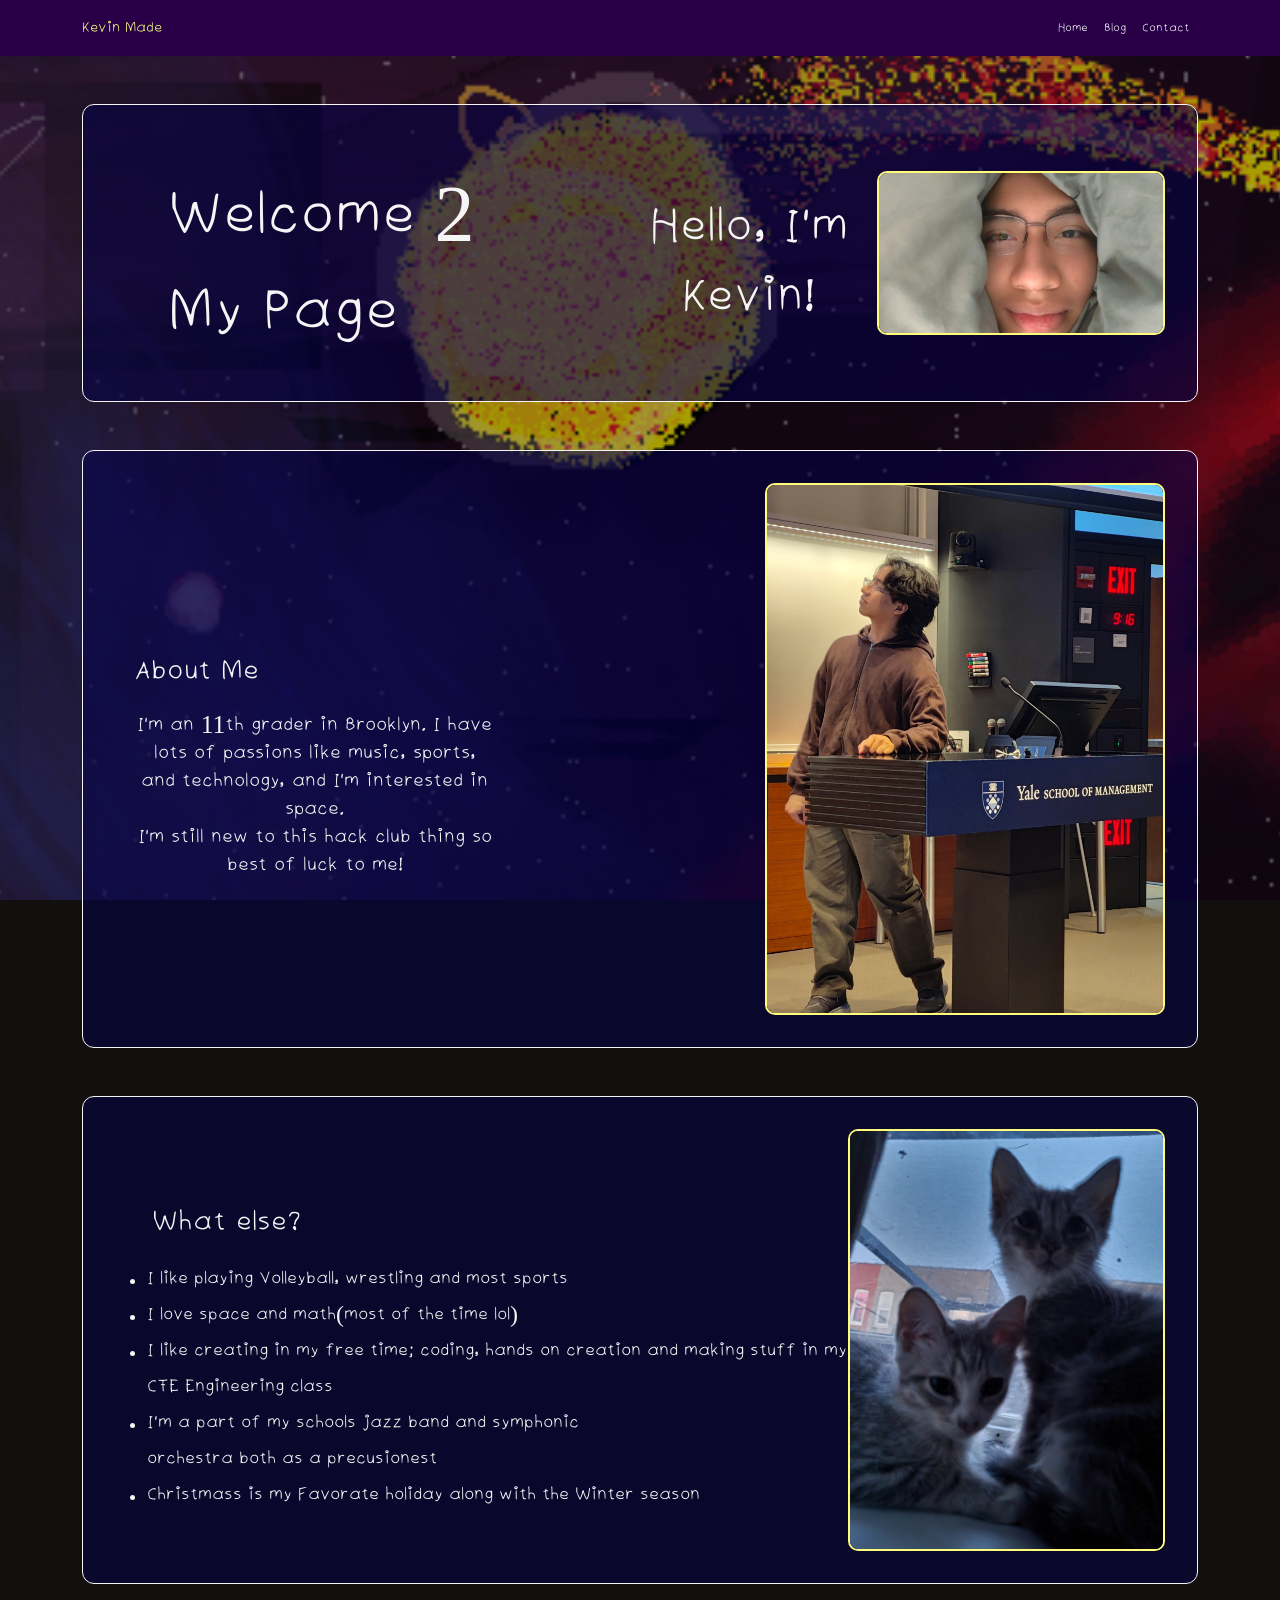
<file: index.html>
<!DOCTYPE html>
<html lang="en">

<head>
    <meta charset="UTF-8">
    <meta name="viewport" content="width=device-width, initial-scale=1">
    <title>Kevin Made | Hey!</title>
    <link rel="icon" type="image/png" href="images/kiwi.png?v=2" />
    <link href="https://cdn.jsdelivr.net/npm/bootstrap@5.3.3/dist/css/bootstrap.min.css" rel="stylesheet">
    <link rel="stylesheet" type="text/css" href="style.css" />
    <img src="images/Banner.png" alt="Banner" class="bg-banner">

</head>

<body>

<nav class="navbar navbar-expand-lg" style="background-color: #290048;">
  <div class="container">
    <a class="navbar-brand" style="color: #f6ff7e;" href="#">Kevin Made</a>
    <div class="navbar-nav ms-auto">
      <a class="nav-link" style="color: #ffffff;" href="#">Home</a>
      <a class="nav-link" style="color: #ffffff;" href="#">Blog</a>
      <a class="nav-link" style="color: #ffffff;" href="#">Contact</a>
    </div>
  </div>
</nav>


    <main class="container content-layer py-5">
        <section class="content-box mb-5 d-flex flex-md-row flex-column justify-content-between align-items-center">

            <h1 class="bigh">Welcome 2 My Page</h1>
            <p class="big mb-0">Hello, I'm Kevin!</p>

            <div>
                <img class="img1" src="images/eyes.jpg" alt="eye">
            </div>
        </section>

        
    <section class="content-box mb-5 d-flex flex-md-row flex-column justify-content-between align-items-center">    
        
    <div>
        <h2 class="mb-3">About Me</h2>
        <p class="mb-0">I'm an 11th grader in Brooklyn. I have lots of passions like music, sports, and technology, and I'm interested in space.<br> I'm still new to this hack club thing so best of luck to me!</p>
    </div>

    <div>
        <img class="img2" src="images/yale.jpg" alt="eye">
    </div>
    
    </section>


    <section class="content-box mb-5 d-flex flex-md-row flex-column justify-content-between align-items-center">    
    
    <div>
        <h2 class="mb-3">What else?</h2>
        <ul class="p3 fs-4 mb-0">
    <li>I like playing Volleyball, wrestling and most sports</li>
    <li>I love space and math(most of the time lol)</li>
    <li>I like creating in my free time; coding, hands on creation and making stuff in my CTE Engineering class</li>
    <li>I'm a part of my schools jazz band and symphonic <br>orchestra both as a precusionest</li>
    <li>Christmass is my Favorate holiday along with the Winter season</li>
    </ul>
    </div>

    <div>
        <img class="img2" src="images/meow.jpg" alt="eye">
    </div>

        </section>
    </main>

    <script src="https://cdn.jsdelivr.net/npm/bootstrap@5.3.3/dist/js/bootstrap.bundle.min.js"></script>



</body>

</html>
</file>
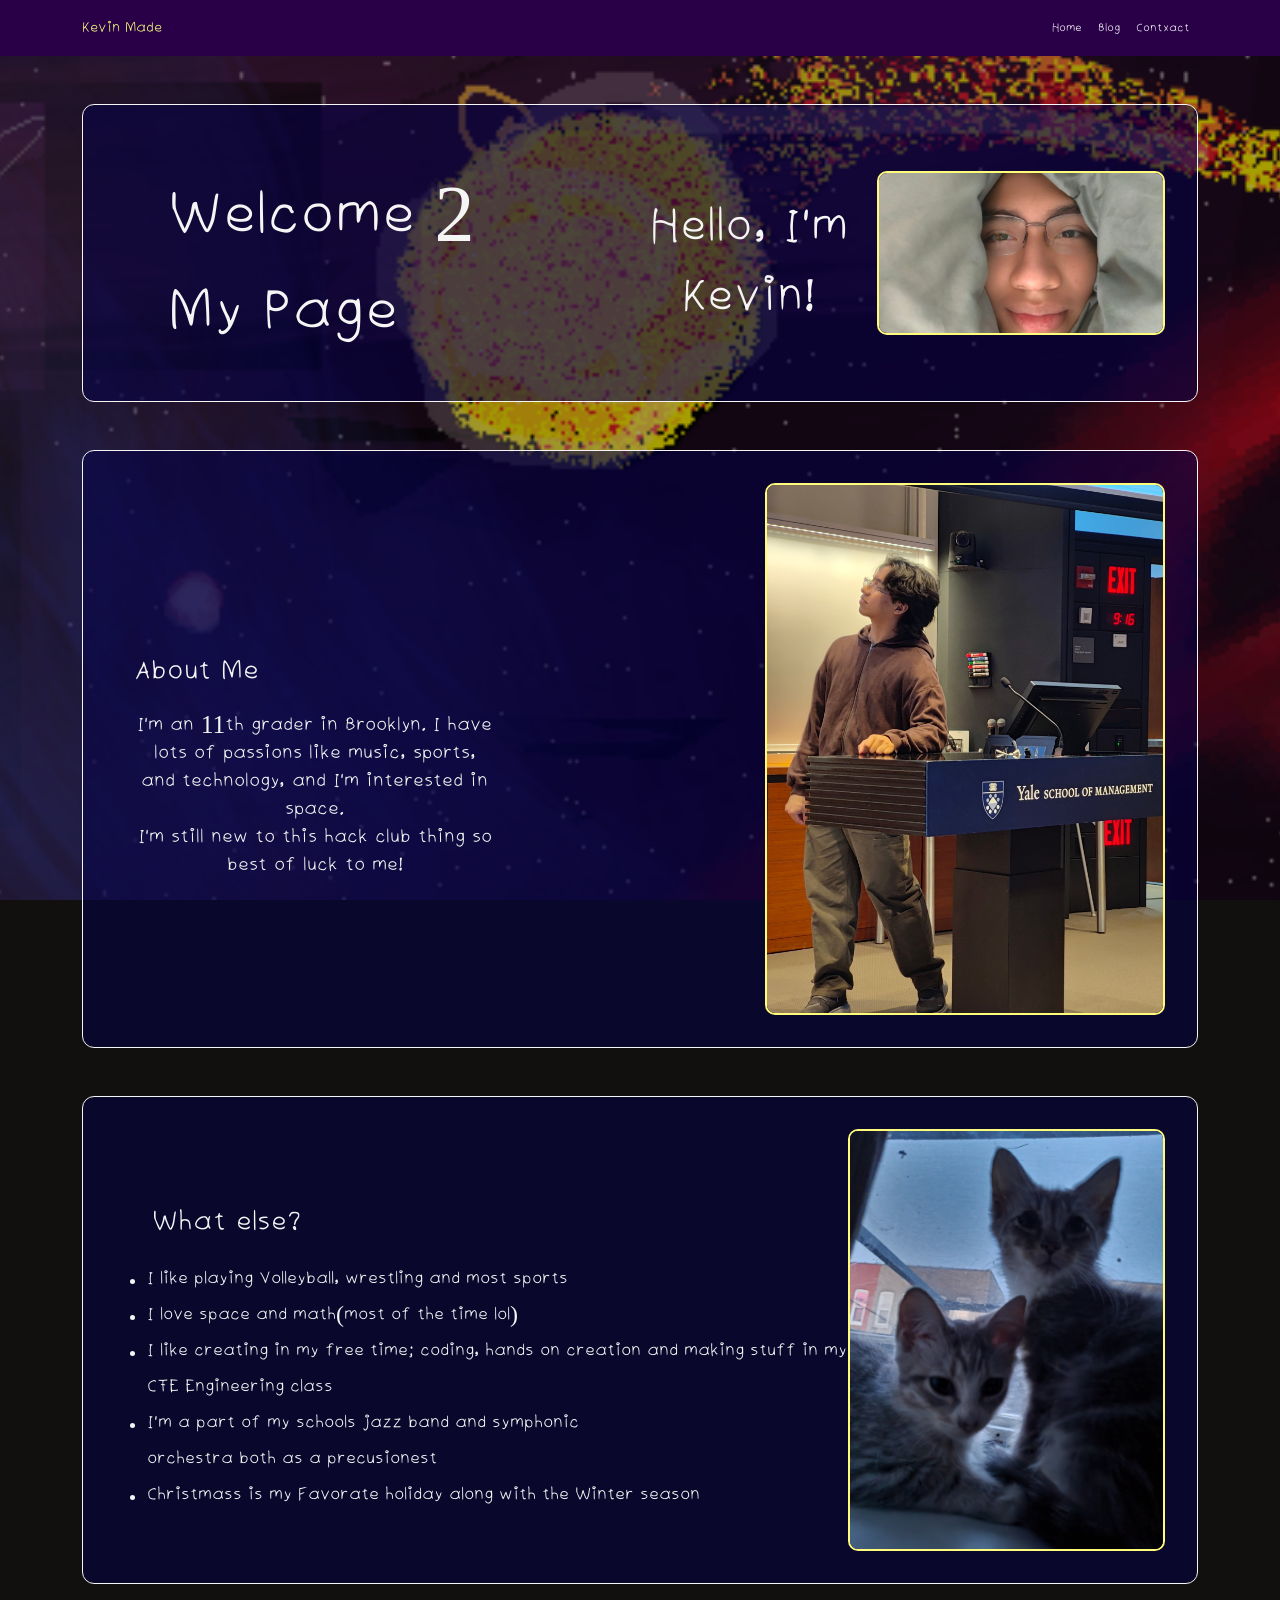
<file: blog.html>
<!DOCTYPE html>
<html lang="en">

<head>
    <meta charset="UTF-8">
    <meta name="viewport" content="width=device-width, initial-scale=1">
    <title>Kevin Made | Blog</title>
    <link rel="icon" type="image/png" href="images/kiwi.png?v=2" />
    <link href="https://cdn.jsdelivr.net/npm/bootstrap@5.3.3/dist/css/bootstrap.min.css" rel="stylesheet">
    <link rel="stylesheet" type="text/css" href="style.css" />
</head>



<body>
    <img src="images/Banner.png" alt="Banner" class="bg-banner">


<nav class="navbar navbar-expand-lg" style="background-color: #290048;">
  <div class="container">
    <a class="navbar-brand" style="color: #f6ff7e;" href="#">Kevin Made</a>
    <div class="navbar-nav ms-auto">
      <a class="nav-link" style="color: #ffffff;" href="index.html">Home</a>
      <a class="nav-link" style="color: #ffffff;" href="blog.html">Blog</a>
      <a class="nav-link" style="color: #ffffff;" href="connect.html">Contxact</a>
    </div>
  </div>
</nav>


    <main class="container content-layer py-5">
        <section class="content-box mb-5 d-flex justify-content-between align-items-center">

            <h1 class="bigh">Welcome 2 My Page</h1>
            <p class="big mb-0">Hello, I'm Kevin!</p>

            <div>
                <img class="img1" src="images/eyes.jpg" alt="eye">
            </div>
        </section>

        
    <section class="content-box mb-5 d-flex justify-content-between align-items-center">    
        
    <div>
        <h2 class="mb-3">About Me</h2>
        <p class="mb-0">I'm an 11th grader in Brooklyn. I have lots of passions like music, sports, and technology, and I'm interested in space.<br> I'm still new to this hack club thing so best of luck to me!</p>
    </div>

    <div>
        <img class="img2" src="images/yale.jpg" alt="eye">
    </div>
    
    </section>



    <section class="content-box mb-5 d-flex justify-content-between align-items-center">    
    
    <div>
        <h2 class="mb-3">What else?</h2>
        <ul class="p3 fs-4 mb-0">
    <li>I like playing Volleyball, wrestling and most sports</li>
    <li>I love space and math(most of the time lol)</li>
    <li>I like creating in my free time; coding, hands on creation and making stuff in my CTE Engineering class</li>
    <li>I'm a part of my schools jazz band and symphonic <br>orchestra both as a precusionest</li>
    <li>Christmass is my Favorate holiday along with the Winter season</li>
    </ul>
    </div>

    <div>
        <img class="img2" src="images/meow.jpg" alt="eye">
    </div>

        </section>
    </main>

    <script src="https://cdn.jsdelivr.net/npm/bootstrap@5.3.3/dist/js/bootstrap.bundle.min.js"></script>



</body>

</html>
</file>
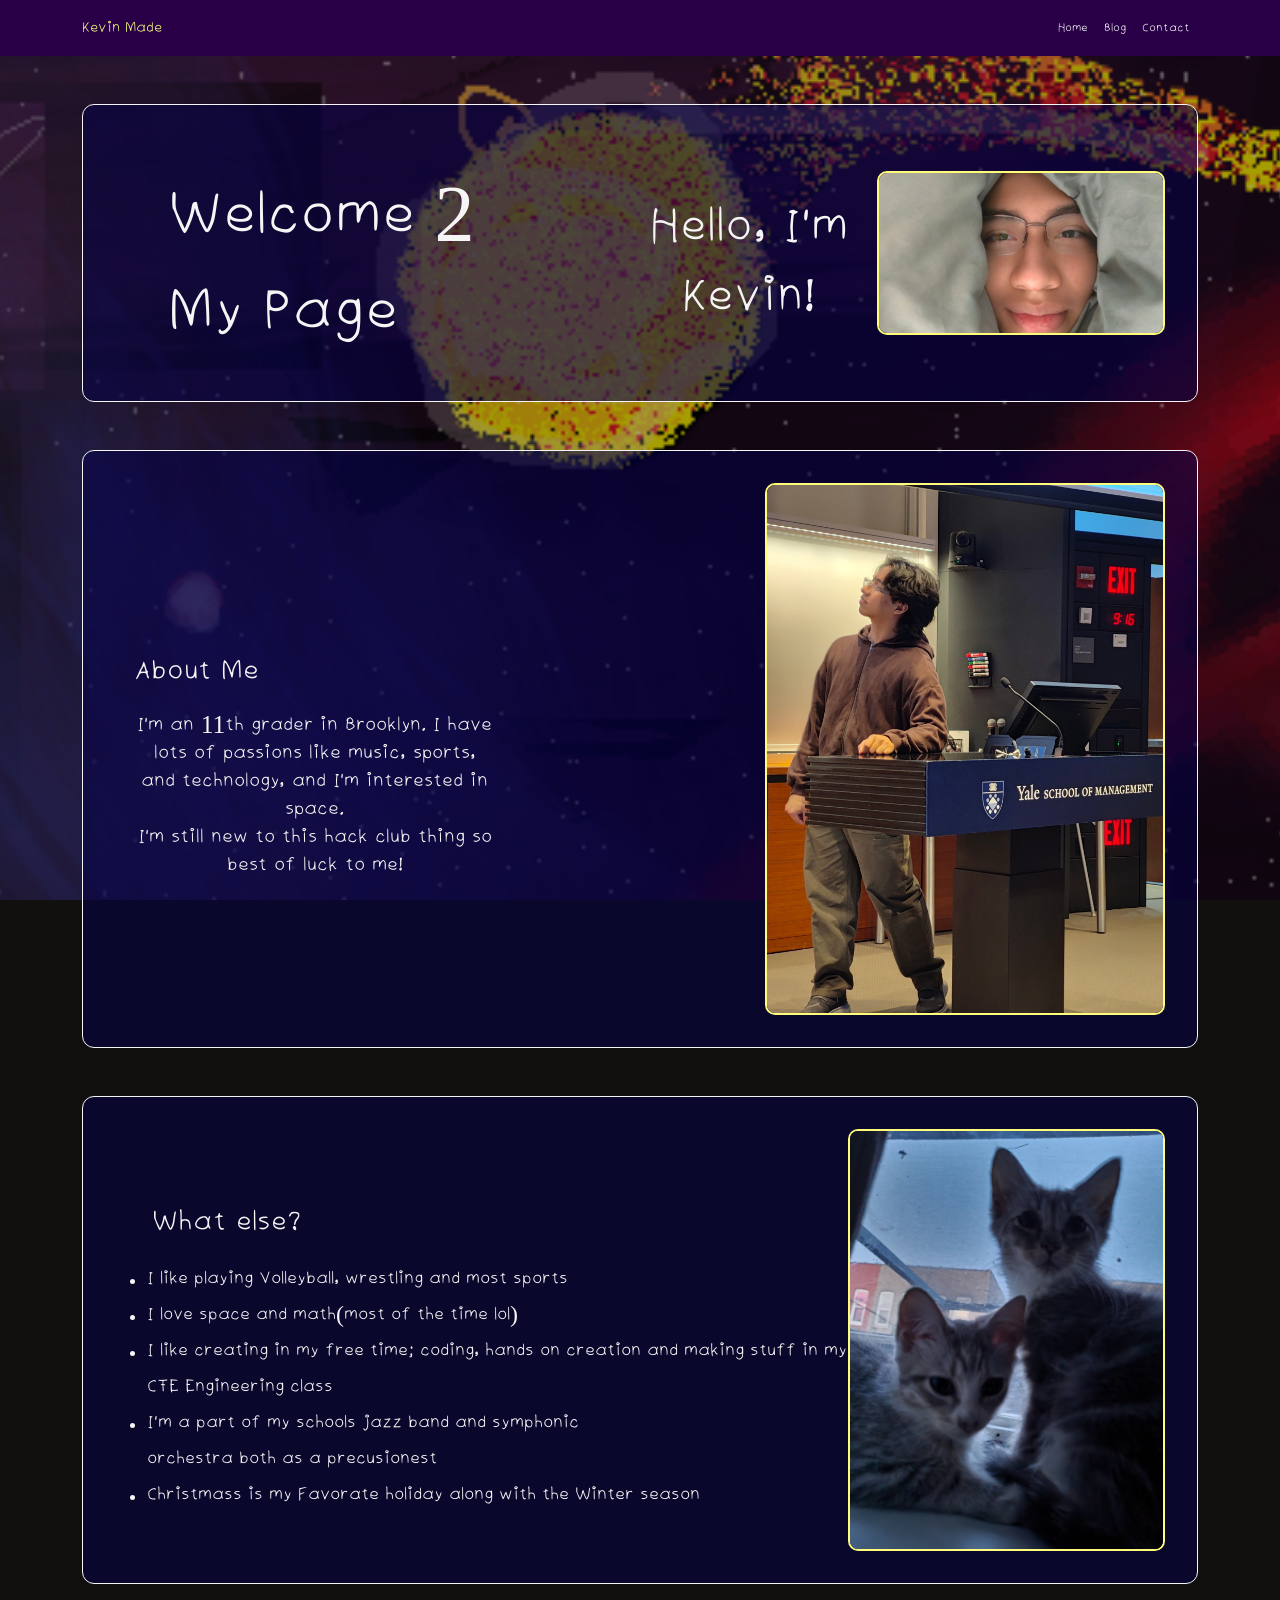
<file: connect.html>
<!DOCTYPE html>
<html lang="en">

<head>
    <meta charset="UTF-8">
    <meta name="viewport" content="width=device-width, initial-scale=1">
    <title>Kevin Made | Contact Me</title>
    <link rel="icon" type="image/png" href="images/kiwi.png?v=2" />
    <link href="https://cdn.jsdelivr.net/npm/bootstrap@5.3.3/dist/css/bootstrap.min.css" rel="stylesheet">
    <link rel="stylesheet" type="text/css" href="style.css" />

</head>

<body>
    <img src="images/Banner.png" alt="Banner" class="bg-banner">

<nav class="navbar navbar-expand-lg" style="background-color: #290048;">
  <div class="container">
    <a class="navbar-brand" style="color: #f6ff7e;" href="#">Kevin Made</a>
    <div class="navbar-nav ms-auto">
      <a class="nav-link" style="color: #ffffff;" href="#">Home</a>
      <a class="nav-link" style="color: #ffffff;" href="#">Blog</a>
      <a class="nav-link" style="color: #ffffff;" href="#">Contact</a>
    </div>
  </div>
</nav>


    <main class="container content-layer py-5">
        <section class="content-box mb-5 d-flex justify-content-between align-items-center">

            <h1 class="bigh">Welcome 2 My Page</h1>
            <p class="big mb-0">Hello, I'm Kevin!</p>

            <div>
                <img class="img1" src="images/eyes.jpg" alt="eye">
            </div>
        </section>

        
    <section class="content-box mb-5 d-flex justify-content-between align-items-center">    
        
    <div>
        <h2 class="mb-3">About Me</h2>
        <p class="mb-0">I'm an 11th grader in Brooklyn. I have lots of passions like music, sports, and technology, and I'm interested in space.<br> I'm still new to this hack club thing so best of luck to me!</p>
    </div>

    <div>
        <img class="img2" src="images/yale.jpg" alt="eye">
    </div>
    
    </section>



    <section class="content-box mb-5 d-flex justify-content-between align-items-center">    
    
    <div>
        <h2 class="mb-3">What else?</h2>
        <ul class="p3 fs-4 mb-0">
    <li>I like playing Volleyball, wrestling and most sports</li>
    <li>I love space and math(most of the time lol)</li>
    <li>I like creating in my free time; coding, hands on creation and making stuff in my CTE Engineering class</li>
    <li>I'm a part of my schools jazz band and symphonic <br>orchestra both as a precusionest</li>
    <li>Christmass is my Favorate holiday along with the Winter season</li>
    </ul>
    </div>

    <div>
        <img class="img2" src="images/meow.jpg" alt="eye">
    </div>

        </section>
    </main>

    <script src="https://cdn.jsdelivr.net/npm/bootstrap@5.3.3/dist/js/bootstrap.bundle.min.js"></script>



</body>

</html>
</file>
<file: style.css>
@font-face {
            font-family: "MyFont";
            src: url("fonts/Myfont-Regular.ttf");
}

:root {
    --bs-body-bg: #000000;
    --bs-body-color: #F5F5F5;
    --bs-body-font-family: "MyFont", sans-serif;
}

body {
    background-color: #12100E;
    font-family: "MyFont";
    color: #F5F5F5;
    margin: 0;
}

.text-nowrap {
    text-wrap: nowrap;
}

.bg-banner {
    position: fixed;
    top: 0;
    left: 0;
    width: 100%;
    height: 100%;
    object-fit: cover;
    z-index: 0;
    filter: brightness(0.65);
    pointer-events: none;
    user-select: none;
    animation: pan-banner 30s ease-in-out infinite alternate;
}

@keyframes pan-banner {
    0%, 12% {
        object-position: 0% 50%;
    }
    50%, 62% {
        object-position: 100% 50%;
    }
    100% {
        object-position: 0% 50%;
    }
}

.content-layer {
    position: relative;
    z-index: 1;
}

.content-box {
    background-color: rgba(4, 0, 72, 0.55);
    border-radius: 12px;
    border: 1px solid #F5F5F5;
    padding: 2rem;

}

.big {
    font-size: clamp(1.5rem, 4rem, 6rem);
    padding-top: clamp(1.5rem, 3.5rem, 4rem);

}

.bigh {
    font-size: 5rem;
}

h1 {
    font-size: clamp(2rem, 3vw, 4rem);
    margin-top: 2rem;
    margin-left: 5%;
    text-align: left;
}

h2 {
    font-size: clamp(2rem, 3vw, 4rem);
    margin-top: 2rem;
    margin-left: 5%;
    text-align: left;
}

p {
    font-size: clamp(1.5rem, 2vw, 3rem);
    line-height: 1.1;
    max-width: 380px;
    text-align: center;
    margin-bottom: 10vh;
    align-self: flex-start;
    margin-left: 5%;
    padding: 2px;
}



.banner {
    display: block;
    width: 100%;
    height: auto;
}

.img1, .img2 {
    width: 100%; 
    max-width: 400px;       
    height: auto;        
    object-fit: cover;    
    border-radius: 10px;  
    border: 2px solid #fffb7b; 
}

section {
    text-align: left;
}
</file>
